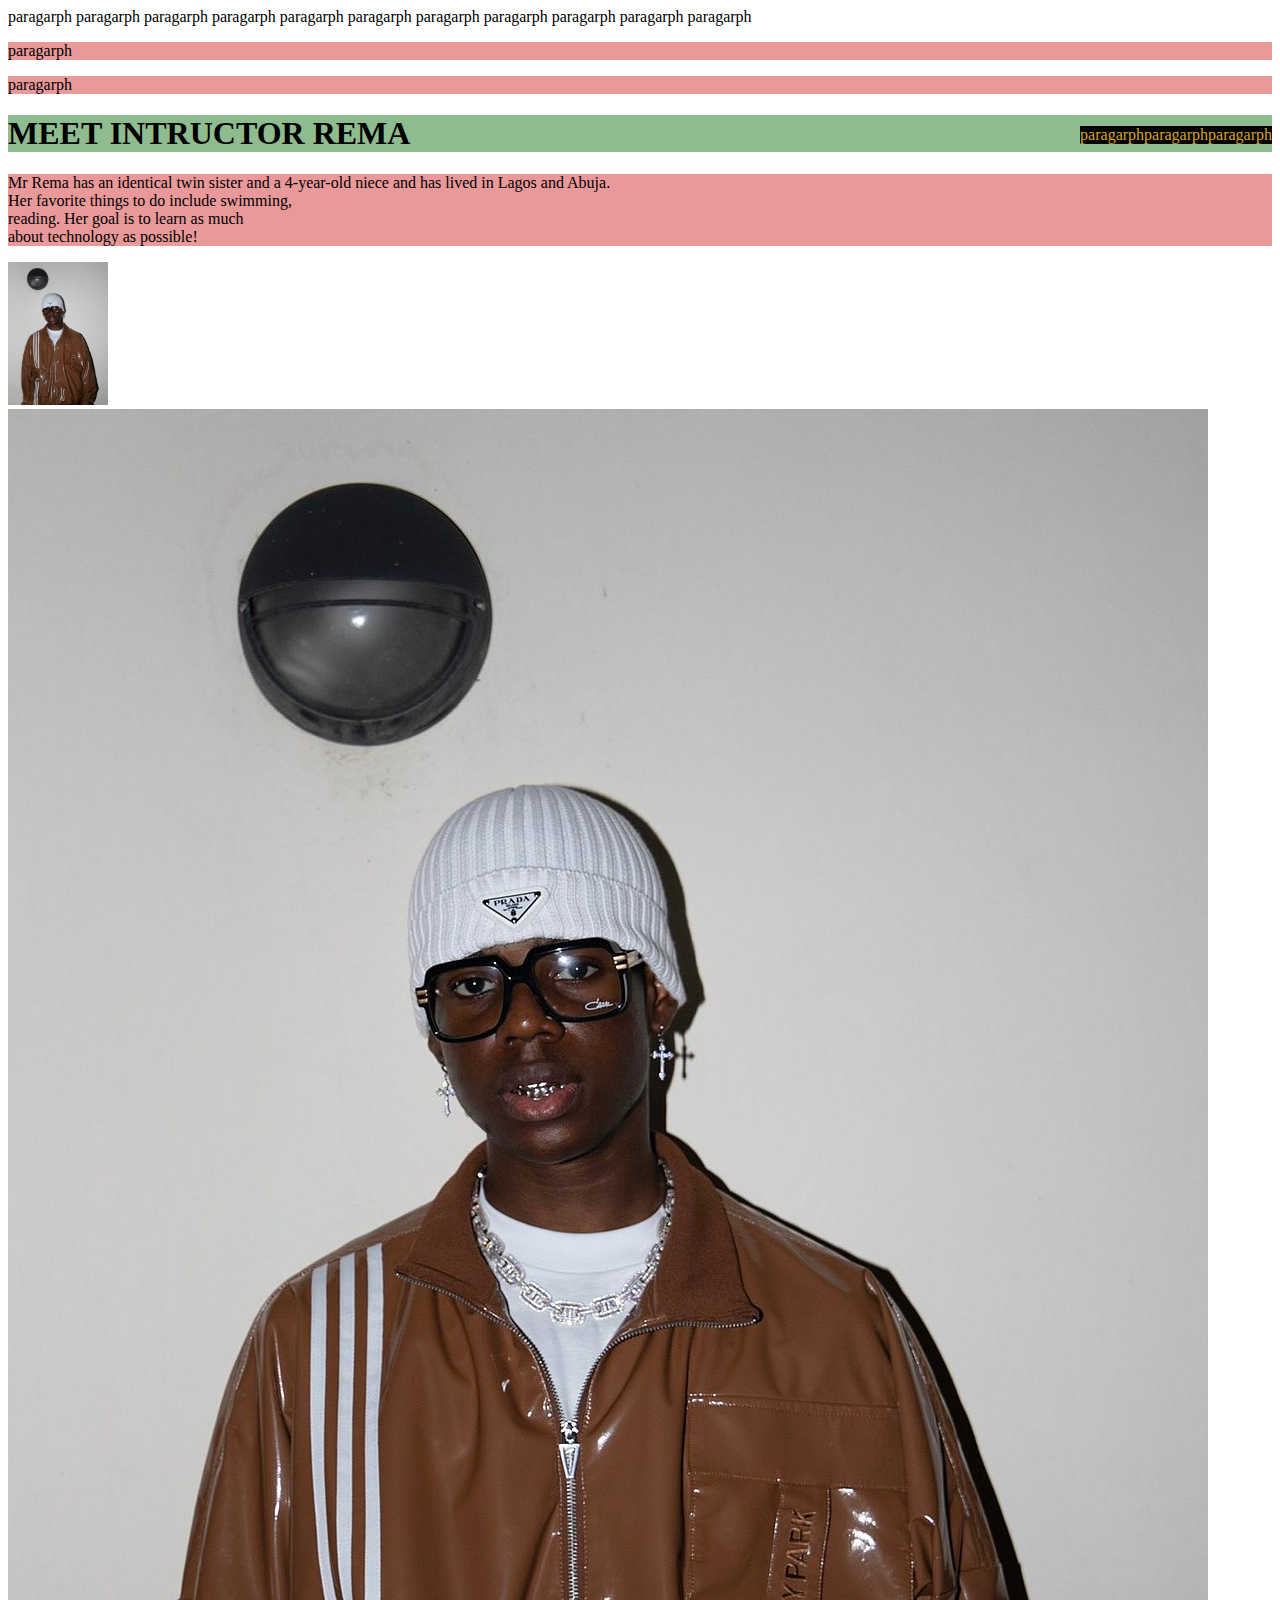
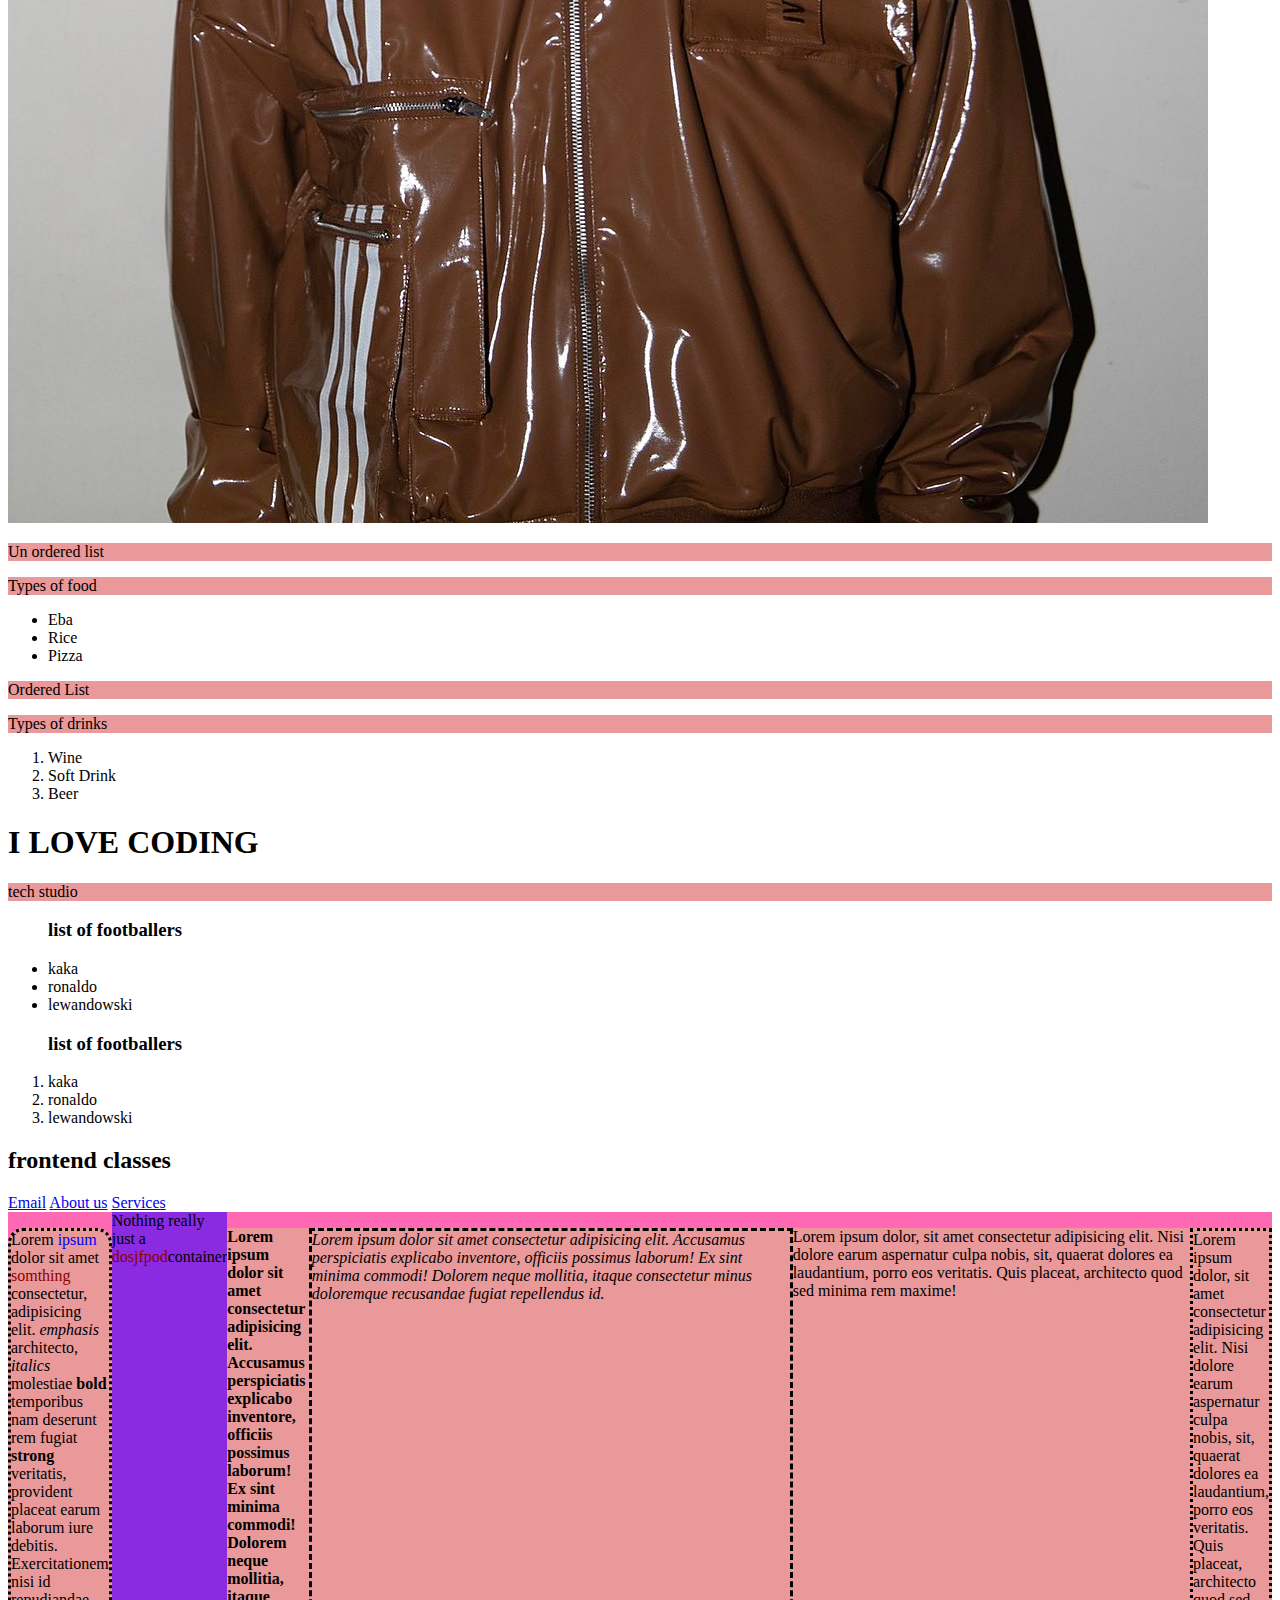
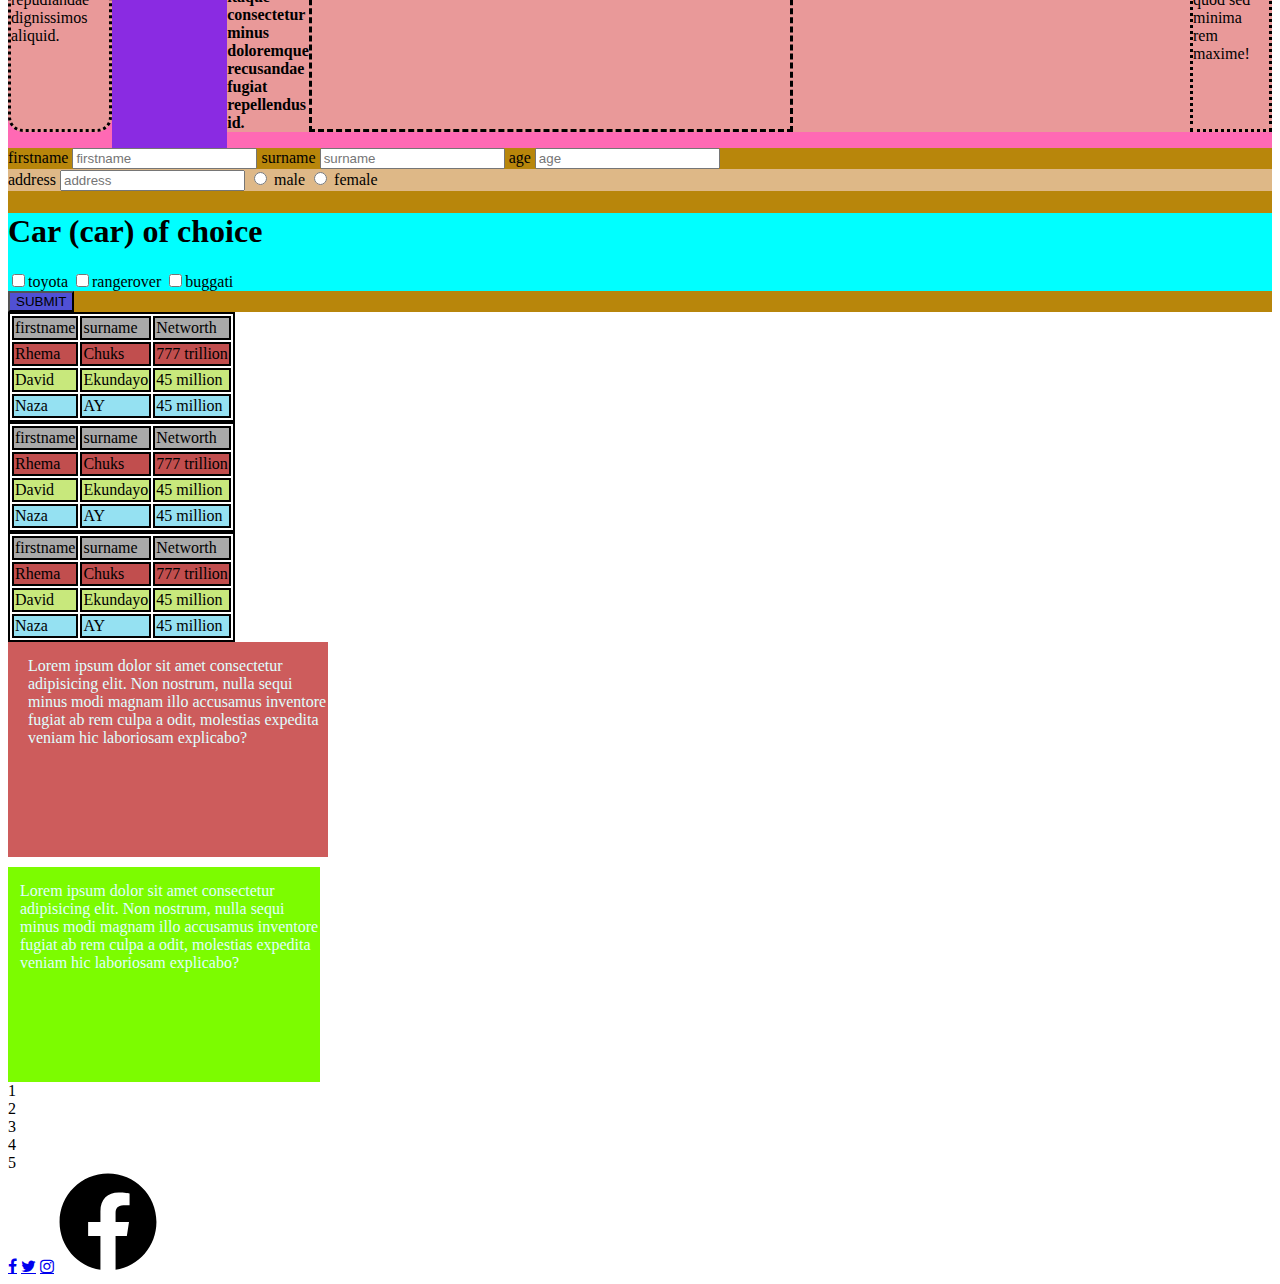
<file: index.html>
<!DOCTYPE html>
<html lang="en">
<head>
    <meta charset="UTF-8">
    <meta http-equiv="X-UA-Compatible" content="IE=edge">
    <meta name="viewport" content="width=device-width, initial-scale=1.0">
    <link rel="stylesheet" href="./index.css">
    <title>Document</title>

    <!-- <style>
        span{
            color: darkred;
        }
        table, th, td{
            border: 2px solid;
        }
    </style> -->
    
</head>
<body>
    paragarph paragarph paragarph paragarph paragarph paragarph paragarph paragarph paragarph paragarph paragarph
   <!-- ELEMENTS -->
   <!-- block level elements -->
    <p>paragarph</p>
    <p>paragarph</p>
    <p class="pgh">paragarph</p>
    <p class="pgh">paragarph</p>
    <p class="pgh">paragarph</p>

    
    <h1 style="background-color: darkseagreen;">MEET INTRUCTOR REMA</h1>
    <p>
        Mr Rema has an identical twin sister and a 4-year-old 
        niece and has lived in Lagos and Abuja.<br>
        Her favorite things to do include swimming,<br>
        reading. Her goal is to learn as much <br>
        about technology as possible!      
    </p>
   
   <!-- Inline elements -->
    <img src="./images/Rema.jpeg" alt="Rema"width="100px">
    <!-- if the file name of an image is descriptive enough, there might not be a need for an altrnate text e.g -->
    <img src="./images/Rema.jpeg" alt=""
    


    <!-- NESTED ELEMENTS -->
    <p>Un ordered list</p>
    <p>Types of food</p>
    <ul>
        <li>Eba</li>
        <li>Rice</li>
        <li>Pizza</li>
    </ul>

    <p>Ordered List</p>
    <p>Types of drinks</p>
    <ol>
        <li>Wine</li>
        <li>Soft Drink</li>
        <li>Beer</li>
    </ol>

    <h1>I LOVE CODING</h1>
    <p>tech studio</p>
    <ul>
        <h3>list of footballers</h3>
        <li>kaka</li>
        <li>ronaldo</li>
        <li>lewandowski</li>
    </ul>
    <ol>
        <h3>list of footballers</h3>
        <li>kaka</li>
        <li>ronaldo</li>
        <li>lewandowski</li>
    </ol>
    <h2>frontend classes</h2>


    <!-- anchor tags -->
    <a href="./email.html"> Email</a>
    <a href="./about.html">About us</a>
    <a href="./services.html">Services</a>

<div class="inline2">

    <!-- front style elements -->

    <p class="para" id="buju">
        Lorem <span style="color: blue;">ipsum</span> dolor sit amet <span>somthing</span> consectetur, adipisicing elit.  <em>emphasis</em> architecto, <i>italics</i>
        molestiae <b>bold</b> temporibus nam deserunt rem fugiat <strong>strong</strong> veritatis, provident 
        placeat earum laborum iure debitis. Exercitationem nisi id repudiandae dignissimos aliquid.
    </p>

    <div style="background-color: blueviolet;">
      Nothing really just a <span>dosjfpod</span>container      
    </div>

    <p class="peru">
      Lorem ipsum dolor sit amet consectetur adipisicing elit. Accusamus perspiciatis explicabo inventore,
       officiis possimus laborum! Ex sint minima commodi! Dolorem neque mollitia, itaque consectetur minus
        doloremque recusandae fugiat repellendus id.          
    </p>

    <p class="fireboy">
        Lorem ipsum dolor sit amet consectetur adipisicing elit. Accusamus perspiciatis explicabo inventore,
         officiis possimus laborum! Ex sint minima commodi! Dolorem neque mollitia, itaque consectetur minus
          doloremque recusandae fugiat repellendus id.
    </p> 

   <P>
        Lorem ipsum dolor, sit amet consectetur adipisicing elit. Nisi dolore earum aspernatur culpa nobis, 
        sit, quaerat dolores ea laudantium, porro eos veritatis. Quis placeat, architecto quod sed minima
         rem maxime!    
   </P>   
   
   
   <P class="para">
        Lorem ipsum dolor, sit amet consectetur adipisicing elit. Nisi dolore earum aspernatur culpa nobis, 
        sit, quaerat dolores ea laudantium, porro eos veritatis. Quis placeat, architecto quod sed minima
         rem maxime!    
  </P>     


</div>

   <form action="./services.html" style="background-color: darkgoldenrod;">
       <label for="user">firstname</label>
     <input type="text" name="usernanme" placeholder="firstname">

    <label for="user">surname</label>
    <input type="text" name="usernanme" placeholder="surname">

    <label for="user">age</label>
    <input type="number" name="" placeholder="age">

    <div style="background-color: burlywood;">
        <label for="user">address</label>
        <input type="text" name="location" placeholder="address"> 
        <input type="radio" name="gender" value="male"> male
        <input type="radio" name="gender" value="male"> female
    </div>

    <div style="background-color: cyan;" class="firstdiv">
        <h1 class="cars" id="cars_id"> Car (car) of choice</h1>
        <input type="checkbox" name="vehicle" placeholder="">toyota
        <input type="checkbox" name="vehicle" >rangerover
        <input type="checkbox" name="vehicle" placeholder="">buggati 
    </div>

    <button style="background-color: rgb(80, 80, 212);">SUBMIT</button>

   </form>
  
   <table>
        <tr style="background-color: darkgray;">
            <td>firstname</td>
            <td>surname</td>
            <td>Networth</td>
        </tr>

        <tr style="background-color: rgb(193, 78, 78);">
            <td>Rhema</td>
            <td>Chuks</td>
            <td>777 trillion</td>
        </tr>

        <tr style="background-color: rgb(200, 232, 124);">
            <td>David</td>
            <td>Ekundayo</td>
            <td>45 million</td>
        </tr>

        <tr style="background-color: rgb(149, 225, 242);">
            <td>Naza</td>
            <td>AY</td>
            <td>45 million</td>
        </tr>
   </table>

   <table>
    <tr style="background-color: darkgray;">
        <td>firstname</td>
        <td>surname</td>
        <td>Networth</td>
    </tr>

    <tr style="background-color: rgb(193, 78, 78);">
        <td>Rhema</td>
        <td>Chuks</td>
        <td>777 trillion</td>
    </tr>

    <tr style="background-color: rgb(200, 232, 124);">
        <td>David</td>
        <td>Ekundayo</td>
        <td>45 million</td>
    </tr>

    <tr style="background-color: rgb(149, 225, 242);">
        <td>Naza</td>
        <td>AY</td>
        <td>45 million</td>
    </tr>
</table>

<table>
    <tr style="background-color: darkgray;">
        <td>firstname</td>
        <td>surname</td>
        <td>Networth</td>
    </tr>

    <tr style="background-color: rgb(193, 78, 78);">
        <td>Rhema</td>
        <td>Chuks</td>
        <td>777 trillion</td>
    </tr>

    <tr style="background-color: rgb(200, 232, 124);">
        <td>David</td>
        <td>Ekundayo</td>
        <td>45 million</td>
    </tr>

    <tr style="background-color: rgb(149, 225, 242);">
        <td>Naza</td>
        <td>AY</td>
        <td>45 million</td>
    </tr>
</table>

<div class="random">
    Lorem ipsum dolor sit amet consectetur adipisicing elit. 
    Non nostrum, nulla sequi minus modi magnam illo accusamus inventore 
    fugiat ab rem culpa a odit, molestias expedita veniam hic laboriosam explicabo?
</div>

<div class="random2">
    Lorem ipsum dolor sit amet consectetur adipisicing elit. 
    Non nostrum, nulla sequi minus modi magnam illo accusamus inventore 
    fugiat ab rem culpa a odit, molestias expedita veniam hic laboriosam explicabo?
</div>


<div class="rhema">
    <div class="div1">1</div>
    <div class="div2">2</div>
    <div class="div3">3</div>
    <div class="div4">4</div>
    <div class="div5">5</div>
</div>


<link rel="stylesheet" href="https://cdnjs.cloudflare.com/ajax/libs/font-awesome/4.7.0/css/font-awesome.min.css">

    <!-- Add font awesome icons -->
    <a href="#" class="fa fa-facebook"></a>
    <a href="#" class="fa fa-twitter"></a>
    <a href="#" class="fa fa-instagram"></a>

    <!-- method2 -->
    <svg aria-hidden="true" focusable="false" data-prefix="fab" data-icon="facebook" class="svg-inline--fa fa-facebook fa-w-16" role="img" xmlns="http://www.w3.org/2000/svg" viewBox="0 0 512 512" width="100px"><path fill="currentColor" d="M504 256C504 119 393 8 256 8S8 119 8 256c0 123.78 90.69 226.38 209.25 245V327.69h-63V256h63v-54.64c0-62.15 37-96.48 93.67-96.48 27.14 0 55.52 4.84 55.52 4.84v61h-31.28c-30.8 0-40.41 19.12-40.41 38.73V256h68.78l-11 71.69h-57.78V501C413.31 482.38 504 379.78 504 256z" ></path></svg>

</body>
</html>
</file>
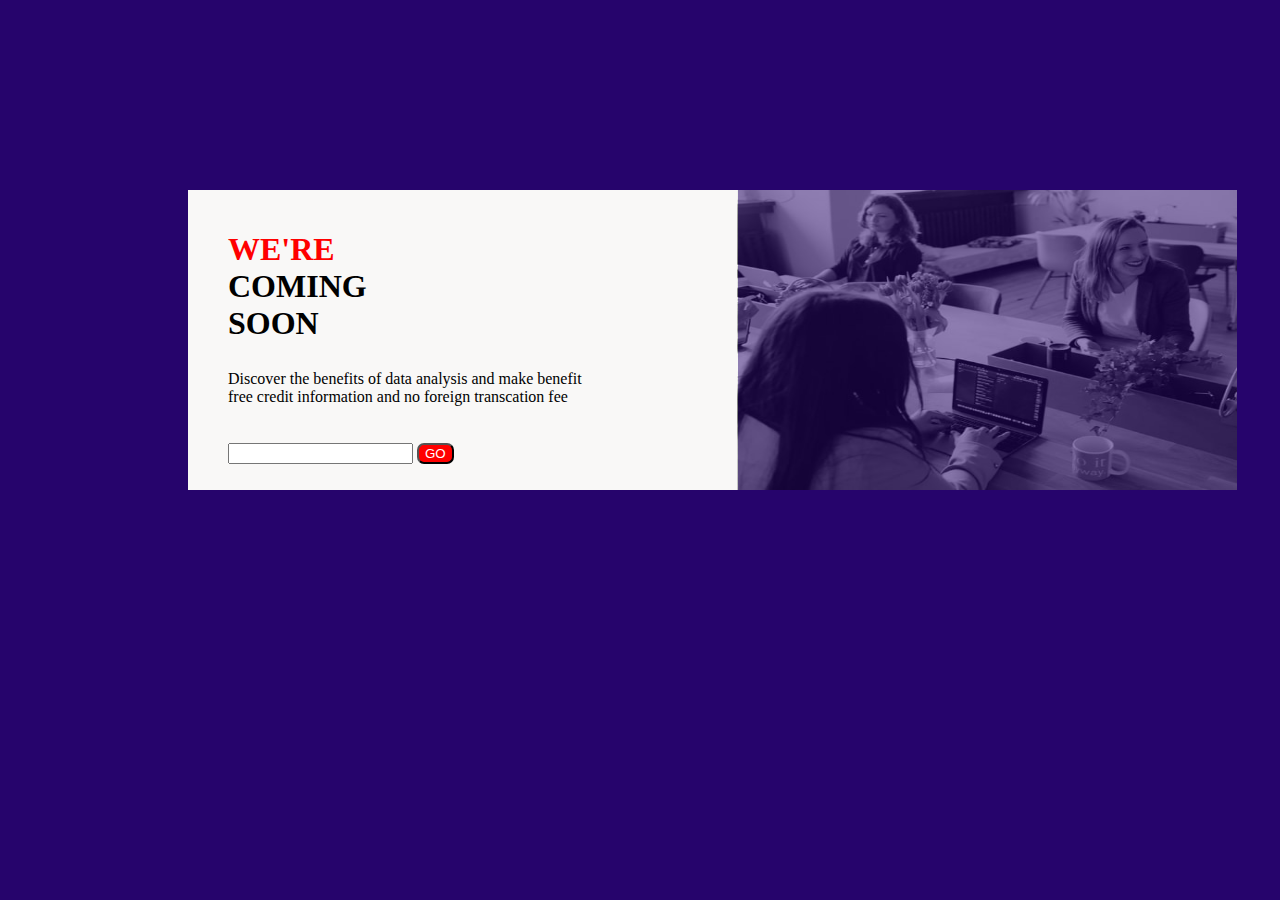
<file: assignment.html>
<!DOCTYPE html>
<html lang="en">
<head>
    <meta charset="UTF-8">
    <meta http-equiv="X-UA-Compatible" content="IE=edge">
    <meta name="viewport" content="width=device-width, initial-scale=1.0">
    <link rel="stylesheet" href="assignment.css"> 
    <title>Document</title>
</head>
<body style="background-color: rgb(38, 4, 108);">

    <div class="graphics">

        <div class="rectangle"> 
            <!-- <form>

                <h1><span style="color: red;">WE'RE</span><br>
                    <span>COMING</span><br>
                    <span>SOON</span> 
                </h1>
                <input type="text"> <button class="GO">GO</button>
                

                <p>Discover the benefits of data analysis and make benefit<br>
                    free credit information and no foreign transcation fee</p>

            </form> -->

            <div  class="ladies"><img src="./images/WhatsApp Image 2021-12-06 at 14.31.45.jpeg" 
                style="margin-left: 549px" height="300px" width="500px">
            </div>

        </div>

       

    </div>
    
    <div class="newpara2">   
        <h1><span style="color: red;">WE'RE</span><br>
        <span>COMING</span><br>
        <span>SOON</span> 
    </h1>
        
    </div>

    <form class="newpara1">

        <input type="text"> <button class="GO" style="color: white; background-color: red; border-radius: 7px;">GO</button>
        

        <!-- <p>Discover the benefits of data analysis and make benefit<br>
            free credit information and no foreign transcation fee</p> -->

    </form>

       <p class="newpara">Discover the benefits of data analysis and make benefit<br>
        free credit information and no foreign transcation fee</p>
   

    
    
</body>
</html>
</file>
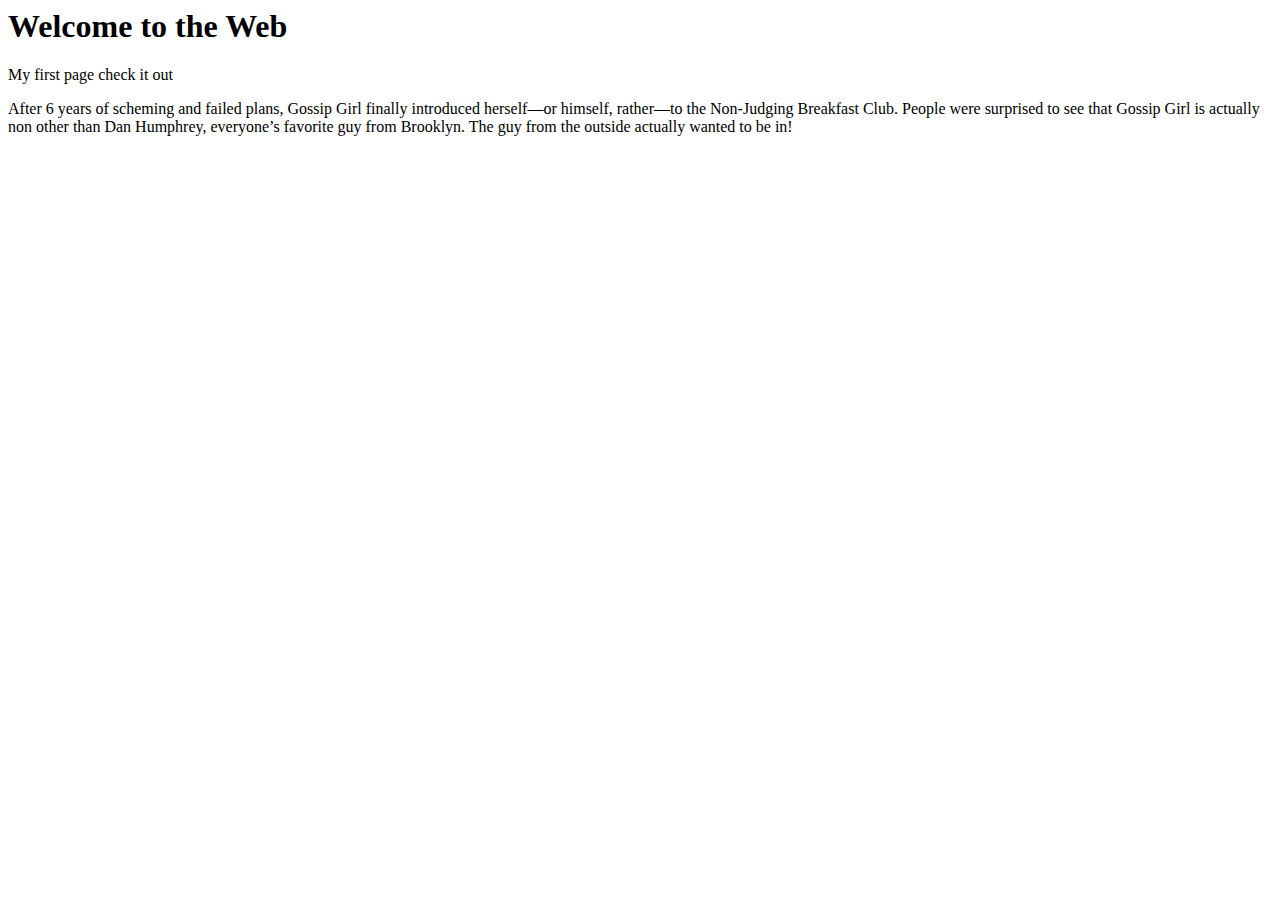
<file: davidmaxwell.html>
<!DOCTYPE html>
<html>
<body>

<h1>Welcome to the Web</h1>

<p>My first page check it out</p>

<p title="Who is Gossip Girl?">
    After 6 years of scheming and failed plans, Gossip Girl finally introduced herself—or himself, rather—to the Non-Judging Breakfast Club. People were surprised to see that Gossip Girl is actually non other than Dan Humphrey, everyone’s favorite guy from Brooklyn. The guy from the outside actually wanted to be in! </p>

</body>
</html>
</file>
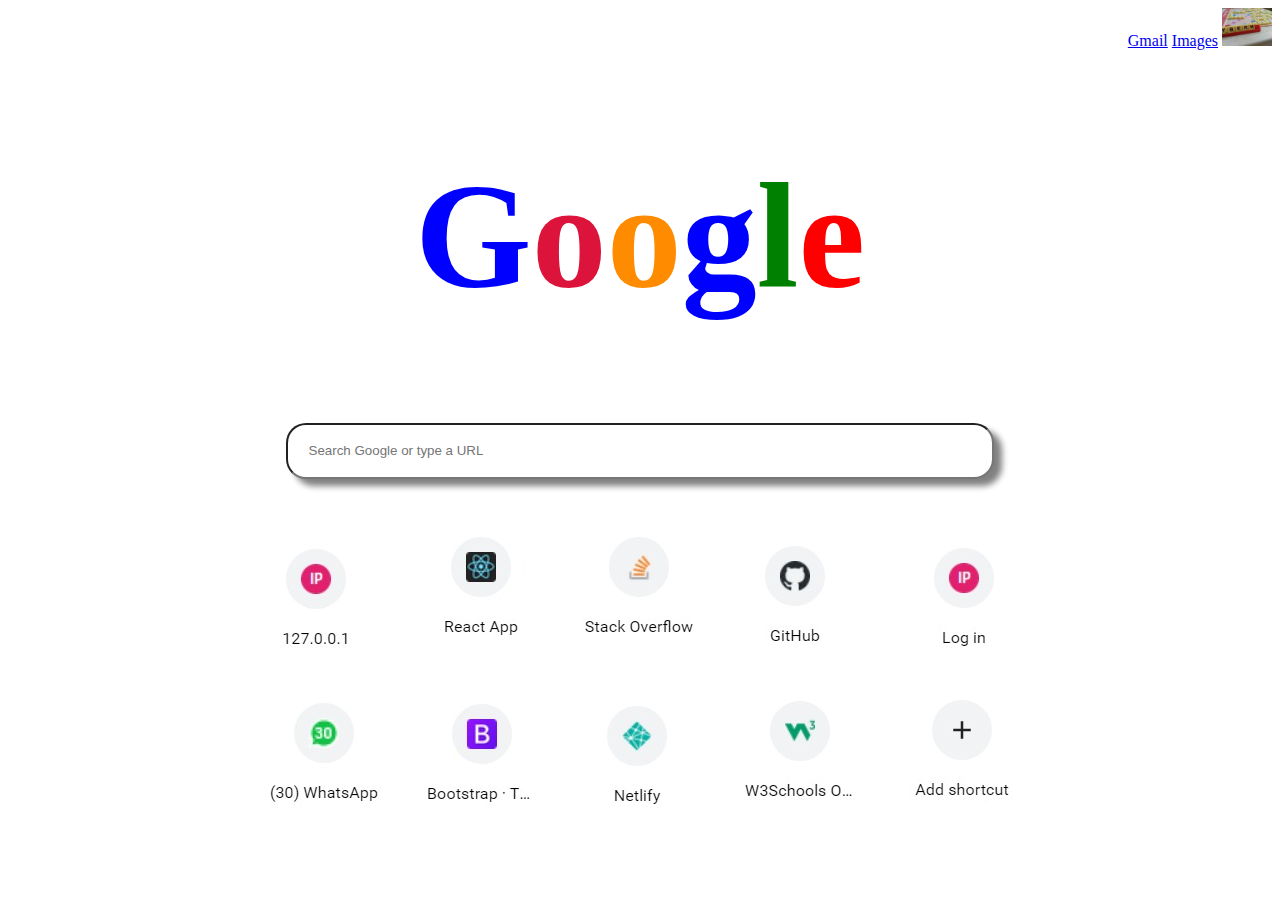
<file: google.html>
<!DOCTYPE html>
<html lang="en">
<head>
    <meta charset="UTF-8">
    <meta http-equiv="X-UA-Compatible" content="IE=edge">
    <meta name="viewport" content="width=device-width, initial-scale=1.0">
    <link rel="stylesheet" href="google.css">
    <title>Document</title>
</head>
<body>
   <div class="top">
    <a href="email.html">Gmail</a>
    <a href="image.html">Images</a>
    <img class="imm" src="./images/scrabble.jpg" alt="">
   </div>

   <h1 class="G"> <span style="color: blue;">G</span><span style="color: crimson;">o</span><span style="color: darkorange;">o</span><span style="color: blue;">g</span><span style="color: green;">l</span><span style="color: red;">e</span>
    </h1>

   <div class="box">
    <form action="">
        <label for=""></label>
        <input type="text" placeholder="     Search Google or type a URL">
    </form>
   </div>

  
   <div class="nino" style="width: 800px;">
    <div><img src="./images/IP.jpg" alt= ""></div>
    <div><img src="./images/react.jpg" alt=""></div>
    <div><img src="./images/stack.jpg" alt=""></div>
    <div><img src="./images/github.jpg" alt=""></div>
    <div><img src="./images/log.jpg" alt=""></div>
    <div><img src="./images/Whatsapp.jpg" alt=""></div>
    <div><img src="./images/bootstrap.jpg" alt=""></div>
    <div><img src="./images/netlify.jpg" alt=""></div>
    <div><img src="./images/w3schools.jpg" alt=""></div>
    <div><img src="./images/shortcut.jpg" alt=""></div>
   </div>
</body>
</html>
</file>
<file: index.css>
span{
    color: darkred;
}
table, th, td{
    border: 2px solid;
}

p{

    background-color: rgb(233, 153, 153);
}

.para{
    border-style: dotted;
    width: 100px;
}

#buju{
border-radius: 15px;
}

.fireboy{
    border-style: dashed;
    font-style: italic;
}

.peru{
    font-weight: bolder;
    width: 100px;
}

.random{
    background-color: indianred;
    margin-block-end: 10px;
    width: 300px;
    height: 200px;
    padding-left: 20px;
    padding-top: 15px;
    color: lightcyan;
}

.random2{
    background-color: lawngreen;
    width: 300px;
    height: 200px;
    padding-left: 12px;
    padding-top: 15px;
    color: lightcyan;
    justify-content: left;
}

.pgh{
    background-color: rgb(0, 0, 0);
    color: goldenrod;
    display: inline;
    float: right;
}
.inline2{
    background-color: hotpink;
    display: flex;
    justify-content: space-between;
}
</file>
<file: assignment.css>
.rectangle{
    display: grid;
    grid-template-columns: repeat(2, 1fr);
    grid-template-rows: 1fr;
    grid-column-gap: 0px;
    grid-row-gap: 0px;
    height: 300px;
    width: 550px;
    background-color: rgb(249, 248, 247); 
    margin-top: 15%;
    margin-left: 180px;
}

.ladies{
opacity: 0.5;
}

.h1{
    margin: 30px;
}
/* .GO {
    color: white;
    background-color: red;
    border-radius: 10px;
} */

.newpara{
    position: relative; bottom: 310px; left: 220px;
}

.newpara1{
    position: relative; bottom: 200px; left: 220px;

}

.newpara2{
    position: relative; bottom: 280px; left: 220px;
}
</file>
<file: google.css>
.imm{
    width: 50px;
}

.top{
    color: black;
    text-align-last: right;
}

h1{
    font-size: 150px;
    font-family: cursive;
    text-align-last: center;
    color: blue;
}

input{
    width: 700px; height: 50px;  border-top-left-radius: 20px; border-top-right-radius: 20px; border-bottom-right-radius: 20px; border-bottom-left-radius: 20px;
    box-shadow: 8px 7px 6px grey;
    
}

.box{
    text-align: center;
    margin-block-end: 50px;
    
}

.nino{
    text-align: center;
    display: grid;
    grid-template-columns: repeat(5, 1fr);
    margin: auto;
    
    
}
</file>
